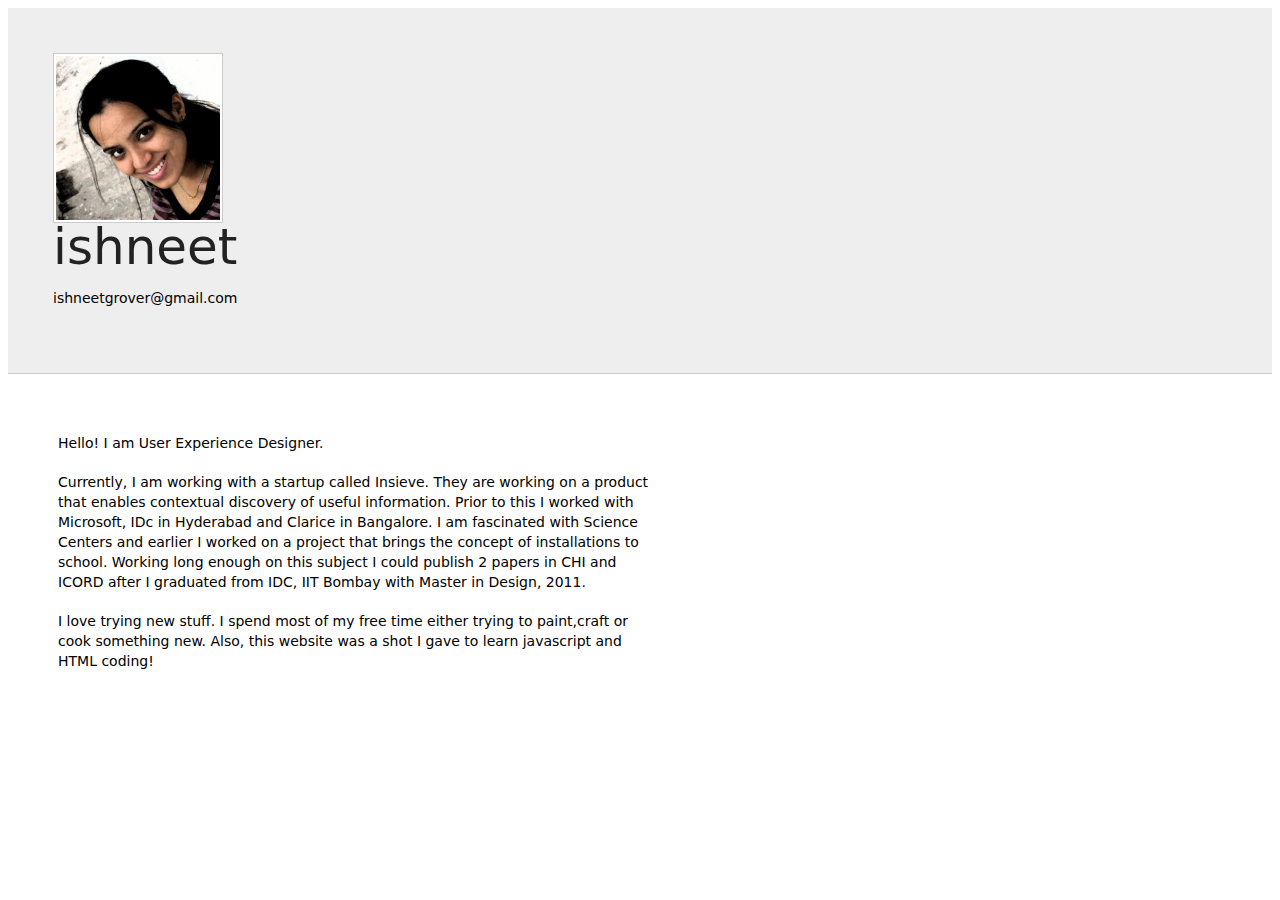
<file: index.html>
<!doctype html>
<html>
  <head>
    <meta charset="utf-8">
    <meta http-equiv="X-UA-Compatible" content="chrome=1">
    <meta name="viewport" content="width=device-width, initial-scale=1.0">
    <!--<link rel="stylesheet" href="stylesheets/styles.css">-->
    <link rel="stylesheet" href="stylesheets/pygment_trac.css">
    <link rel="stylesheet" href="http://flip.hr/css/bootstrap.min.css">
    <link rel="stylesheet" href="style/home-page-style.css">
    <meta name="viewport" content="width=device-width, initial-scale=1, user-scalable=no">

    <title>ishneet</title>
    
    <!--[if lt IE 9]>
    <script src="//html5shiv.googlecode.com/svn/trunk/html5.js"></script>
    <![endif]-->

    </head>


  <body>
    <div class="hero-unit">
      <div class="span2">
        <img class="img-polaroid" src="/images/profile.jpg">
      </div>
      <div class="span7">
        <text2>ishneet</text2>

      </div>
      <div class="span2">
        <p-hero>ishneetgrover@gmail.com</p-hero>
      </div>
    </div>

    <div class="fill">
    </div>

    <div class="container-fluid">
      <div class="row-fluid">

            <div class="span2">
              <div class="left-pane">
                <br>
              </div>
            </div>
            <div class="span7">
              <div class="body-text">
                <p>Hello! I am User Experience Designer.</p><br>
                <p>Currently, I am working with a startup called Insieve. They are working on a product that enables contextual discovery of useful information. Prior to this I worked with Microsoft, IDc in Hyderabad and Clarice in Bangalore.
                I am fascinated with Science Centers and earlier I worked on a project that brings the concept of installations to school. Working long enough on this subject I could publish 2 papers in CHI and ICORD after I graduated from IDC, IIT Bombay with Master in Design, 2011.</p>
                <br>
                <p> I love trying new stuff. I spend most of my free time either trying to paint,craft or cook something new. Also, this website was a shot I gave to learn javascript and HTML coding!</p>
                
              </div>
              

            </div>
            <div class="span2">

            </div>
          

      </div>
    </div>


  </body>
</html>
</file>
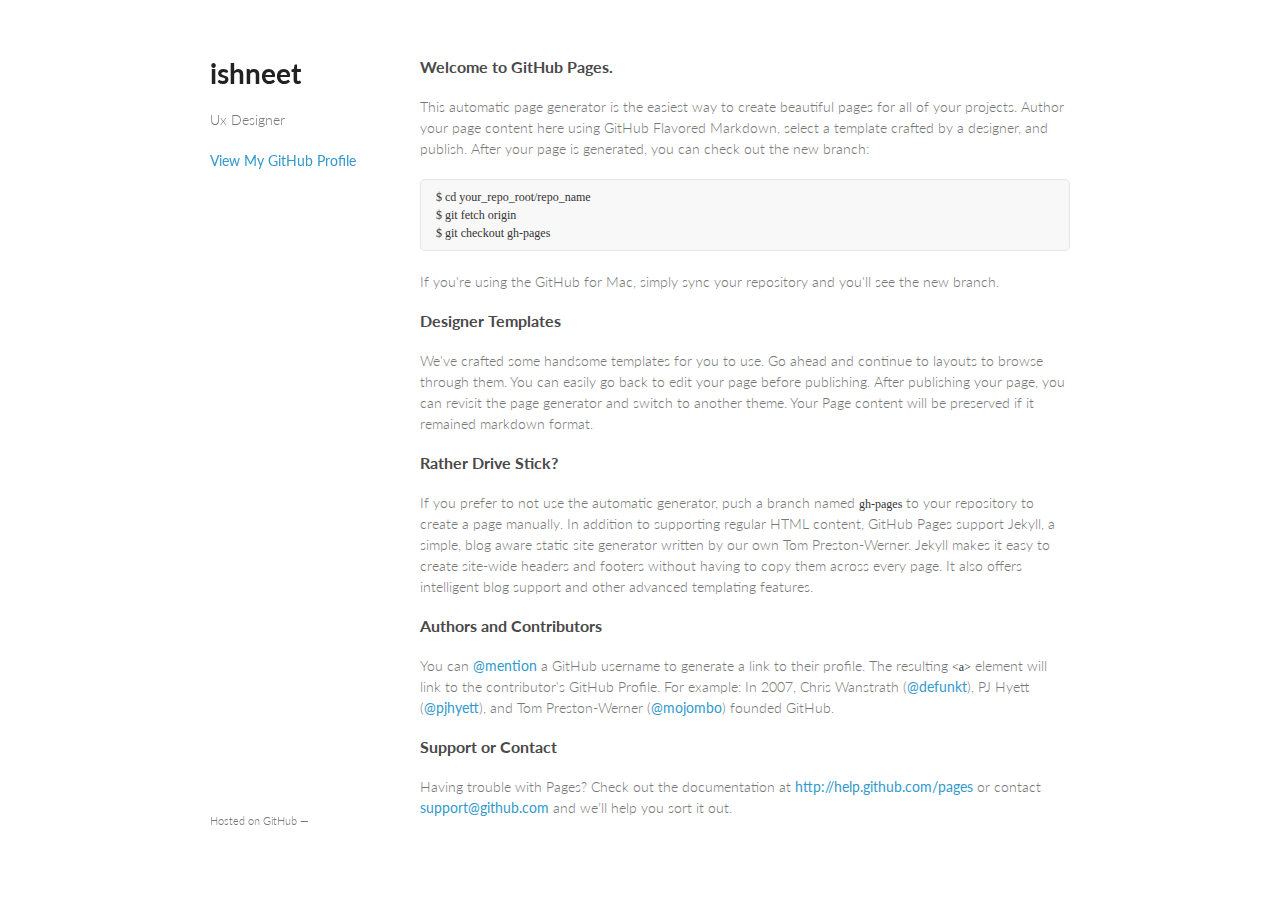
<file: index copy.html>
<!doctype html>
<html>
  <head>
    <meta charset="utf-8">
    <meta http-equiv="X-UA-Compatible" content="chrome=1">
    <title>ishneet</title>

    <link rel="stylesheet" href="stylesheets/styles.css">
    <link rel="stylesheet" href="stylesheets/pygment_trac.css">
    <meta name="viewport" content="width=device-width, initial-scale=1, user-scalable=no">
    <!--[if lt IE 9]>
    <script src="//html5shiv.googlecode.com/svn/trunk/html5.js"></script>
    <![endif]-->
  </head>
  <body>
    <div class="wrapper">
      <header>
        <h1>ishneet</h1>
        <p>Ux Designer</p>


        <p class="view"><a href="https://github.com/ishneet">View My GitHub Profile</a></p>

      </header>
      <section>
        <h3>
<a name="welcome-to-github-pages" class="anchor" href="#welcome-to-github-pages"><span class="octicon octicon-link"></span></a>Welcome to GitHub Pages.</h3>

<p>This automatic page generator is the easiest way to create beautiful pages for all of your projects. Author your page content here using GitHub Flavored Markdown, select a template crafted by a designer, and publish. After your page is generated, you can check out the new branch:</p>

<pre><code>$ cd your_repo_root/repo_name
$ git fetch origin
$ git checkout gh-pages
</code></pre>

<p>If you're using the GitHub for Mac, simply sync your repository and you'll see the new branch.</p>

<h3>
<a name="designer-templates" class="anchor" href="#designer-templates"><span class="octicon octicon-link"></span></a>Designer Templates</h3>

<p>We've crafted some handsome templates for you to use. Go ahead and continue to layouts to browse through them. You can easily go back to edit your page before publishing. After publishing your page, you can revisit the page generator and switch to another theme. Your Page content will be preserved if it remained markdown format.</p>

<h3>
<a name="rather-drive-stick" class="anchor" href="#rather-drive-stick"><span class="octicon octicon-link"></span></a>Rather Drive Stick?</h3>

<p>If you prefer to not use the automatic generator, push a branch named <code>gh-pages</code> to your repository to create a page manually. In addition to supporting regular HTML content, GitHub Pages support Jekyll, a simple, blog aware static site generator written by our own Tom Preston-Werner. Jekyll makes it easy to create site-wide headers and footers without having to copy them across every page. It also offers intelligent blog support and other advanced templating features.</p>

<h3>
<a name="authors-and-contributors" class="anchor" href="#authors-and-contributors"><span class="octicon octicon-link"></span></a>Authors and Contributors</h3>

<p>You can <a href="https://github.com/blog/821" class="user-mention">@mention</a> a GitHub username to generate a link to their profile. The resulting <code>&lt;a&gt;</code> element will link to the contributor's GitHub Profile. For example: In 2007, Chris Wanstrath (<a href="https://github.com/defunkt" class="user-mention">@defunkt</a>), PJ Hyett (<a href="https://github.com/pjhyett" class="user-mention">@pjhyett</a>), and Tom Preston-Werner (<a href="https://github.com/mojombo" class="user-mention">@mojombo</a>) founded GitHub.</p>

<h3>
<a name="support-or-contact" class="anchor" href="#support-or-contact"><span class="octicon octicon-link"></span></a>Support or Contact</h3>

<p>Having trouble with Pages? Check out the documentation at <a href="http://help.github.com/pages">http://help.github.com/pages</a> or contact <a href="mailto:support@github.com">support@github.com</a> and we’ll help you sort it out.</p>
      </section>
      <footer>
        <p><small>Hosted on GitHub &mdash;</small></p>
      </footer>
    </div>
    <script src="javascripts/scale.fix.js"></script>
    
  </body>
</html>
</file>
<file: stylesheets/styles.css>
@import url(https://fonts.googleapis.com/css?family=Lato:300italic,700italic,300,700);

body {
  padding:50px;
  font:14px/1.5 Lato, "Helvetica Neue", Helvetica, Arial, sans-serif;
  color:#777;
  font-weight:300;
}

h1, h2, h3, h4, h5, h6 {
  color:#222;
  margin:0 0 20px;
}

p, ul, ol, table, pre, dl {
  margin:0 0 20px;
}

h1, h2, h3 {
  line-height:1.1;
}

h1 {
  font-size:28px;
}

h2 {
  color:#393939;
}

h3, h4, h5, h6 {
  color:#494949;
}

a {
  color:#39c;
  font-weight:400;
  text-decoration:none;
}

a small {
  font-size:11px;
  color:#777;
  margin-top:-0.6em;
  display:block;
}

.wrapper {
  width:860px;
  margin:0 auto;
}

blockquote {
  border-left:1px solid #e5e5e5;
  margin:0;
  padding:0 0 0 20px;
  font-style:italic;
}

code, pre {
  font-family:Monaco, Bitstream Vera Sans Mono, Lucida Console, Terminal;
  color:#333;
  font-size:12px;
}

pre {
  padding:8px 15px;
  background: #f8f8f8;  
  border-radius:5px;
  border:1px solid #e5e5e5;
  overflow-x: auto;
}

table {
  width:100%;
  border-collapse:collapse;
}

th, td {
  text-align:left;
  padding:5px 10px;
  border-bottom:1px solid #e5e5e5;
}

dt {
  color:#444;
  font-weight:700;
}

th {
  color:#444;
}

img {
  max-width:100%;
}

header {
  width:180px;
  float:left;
  position:fixed;
}

header ul {
  list-style:none;
  height:40px;
  
  padding:0;
  
  background: #eee;
  background: -moz-linear-gradient(top, #f8f8f8 0%, #dddddd 100%);
  background: -webkit-gradient(linear, left top, left bottom, color-stop(0%,#f8f8f8), color-stop(100%,#dddddd));
  background: -webkit-linear-gradient(top, #f8f8f8 0%,#dddddd 100%);
  background: -o-linear-gradient(top, #f8f8f8 0%,#dddddd 100%);
  background: -ms-linear-gradient(top, #f8f8f8 0%,#dddddd 100%);
  background: linear-gradient(top, #f8f8f8 0%,#dddddd 100%);
  
  border-radius:5px;
  border:1px solid #d2d2d2;
  box-shadow:inset #fff 0 1px 0, inset rgba(0,0,0,0.03) 0 -1px 0;
  width:270px;
}

header li {
  width:89px;
  float:left;
  border-right:1px solid #d2d2d2;
  height:40px;
}

header ul a {
  line-height:1;
  font-size:11px;
  color:#999;
  display:block;
  text-align:center;
  padding-top:6px;
  height:40px;
}

strong {
  color:#222;
  font-weight:700;
}

header ul li + li {
  width:88px;
  border-left:1px solid #fff;
}

header ul li + li + li {
  border-right:none;
  width:89px;
}

header ul a strong {
  font-size:14px;
  display:block;
  color:#222;
}

section {
  width:650px;
  float:right;
  padding-bottom:50px;
}

small {
  font-size:11px;
}

hr {
  border:0;
  background:#e5e5e5;
  height:1px;
  margin:0 0 20px;
}

footer {
  width:180px;
  float:left;
  position:fixed;
  bottom:50px;
}

@media print, screen and (max-width: 960px) {
  
  div.wrapper {
    width:auto;
    margin:0;
  }
  
  header, section, footer {
    float:none;
    position:static;
    width:auto;
  }
  
  header {
    padding-right:320px;
  }
  
  section {
    border:1px solid #e5e5e5;
    border-width:1px 0;
    padding:20px 0;
    margin:0 0 20px;
  }
  
  header a small {
    display:inline;
  }
  
  header ul {
    position:absolute;
    right:50px;
    top:52px;
  }
}

@media print, screen and (max-width: 720px) {
  body {
    word-wrap:break-word;
  }
  
  header {
    padding:0;
  }
  
  header ul, header p.view {
    position:static;
  }
  
  pre, code {
    word-wrap:normal;
  }
}

@media print, screen and (max-width: 480px) {
  body {
    padding:15px;
  }
  
  header ul {
    display:none;
  }
}

@media print {
  body {
    padding:0.4in;
    font-size:12pt;
    color:#444;
  }
}
</file>
<file: stylesheets/pygment_trac.css>
.highlight  { background: #ffffff; }
.highlight .c { color: #999988; font-style: italic } /* Comment */
.highlight .err { color: #a61717; background-color: #e3d2d2 } /* Error */
.highlight .k { font-weight: bold } /* Keyword */
.highlight .o { font-weight: bold } /* Operator */
.highlight .cm { color: #999988; font-style: italic } /* Comment.Multiline */
.highlight .cp { color: #999999; font-weight: bold } /* Comment.Preproc */
.highlight .c1 { color: #999988; font-style: italic } /* Comment.Single */
.highlight .cs { color: #999999; font-weight: bold; font-style: italic } /* Comment.Special */
.highlight .gd { color: #000000; background-color: #ffdddd } /* Generic.Deleted */
.highlight .gd .x { color: #000000; background-color: #ffaaaa } /* Generic.Deleted.Specific */
.highlight .ge { font-style: italic } /* Generic.Emph */
.highlight .gr { color: #aa0000 } /* Generic.Error */
.highlight .gh { color: #999999 } /* Generic.Heading */
.highlight .gi { color: #000000; background-color: #ddffdd } /* Generic.Inserted */
.highlight .gi .x { color: #000000; background-color: #aaffaa } /* Generic.Inserted.Specific */
.highlight .go { color: #888888 } /* Generic.Output */
.highlight .gp { color: #555555 } /* Generic.Prompt */
.highlight .gs { font-weight: bold } /* Generic.Strong */
.highlight .gu { color: #800080; font-weight: bold; } /* Generic.Subheading */
.highlight .gt { color: #aa0000 } /* Generic.Traceback */
.highlight .kc { font-weight: bold } /* Keyword.Constant */
.highlight .kd { font-weight: bold } /* Keyword.Declaration */
.highlight .kn { font-weight: bold } /* Keyword.Namespace */
.highlight .kp { font-weight: bold } /* Keyword.Pseudo */
.highlight .kr { font-weight: bold } /* Keyword.Reserved */
.highlight .kt { color: #445588; font-weight: bold } /* Keyword.Type */
.highlight .m { color: #009999 } /* Literal.Number */
.highlight .s { color: #d14 } /* Literal.String */
.highlight .na { color: #008080 } /* Name.Attribute */
.highlight .nb { color: #0086B3 } /* Name.Builtin */
.highlight .nc { color: #445588; font-weight: bold } /* Name.Class */
.highlight .no { color: #008080 } /* Name.Constant */
.highlight .ni { color: #800080 } /* Name.Entity */
.highlight .ne { color: #990000; font-weight: bold } /* Name.Exception */
.highlight .nf { color: #990000; font-weight: bold } /* Name.Function */
.highlight .nn { color: #555555 } /* Name.Namespace */
.highlight .nt { color: #000080 } /* Name.Tag */
.highlight .nv { color: #008080 } /* Name.Variable */
.highlight .ow { font-weight: bold } /* Operator.Word */
.highlight .w { color: #bbbbbb } /* Text.Whitespace */
.highlight .mf { color: #009999 } /* Literal.Number.Float */
.highlight .mh { color: #009999 } /* Literal.Number.Hex */
.highlight .mi { color: #009999 } /* Literal.Number.Integer */
.highlight .mo { color: #009999 } /* Literal.Number.Oct */
.highlight .sb { color: #d14 } /* Literal.String.Backtick */
.highlight .sc { color: #d14 } /* Literal.String.Char */
.highlight .sd { color: #d14 } /* Literal.String.Doc */
.highlight .s2 { color: #d14 } /* Literal.String.Double */
.highlight .se { color: #d14 } /* Literal.String.Escape */
.highlight .sh { color: #d14 } /* Literal.String.Heredoc */
.highlight .si { color: #d14 } /* Literal.String.Interpol */
.highlight .sx { color: #d14 } /* Literal.String.Other */
.highlight .sr { color: #009926 } /* Literal.String.Regex */
.highlight .s1 { color: #d14 } /* Literal.String.Single */
.highlight .ss { color: #990073 } /* Literal.String.Symbol */
.highlight .bp { color: #999999 } /* Name.Builtin.Pseudo */
.highlight .vc { color: #008080 } /* Name.Variable.Class */
.highlight .vg { color: #008080 } /* Name.Variable.Global */
.highlight .vi { color: #008080 } /* Name.Variable.Instance */
.highlight .il { color: #009999 } /* Literal.Number.Integer.Long */

.type-csharp .highlight .k { color: #0000FF }
.type-csharp .highlight .kt { color: #0000FF }
.type-csharp .highlight .nf { color: #000000; font-weight: normal }
.type-csharp .highlight .nc { color: #2B91AF }
.type-csharp .highlight .nn { color: #000000 }
.type-csharp .highlight .s { color: #A31515 }
.type-csharp .highlight .sc { color: #A31515 }
</file>
<file: style/home-page-style.css>
* {
  -moz-box-sizing: border-box;
  box-sizing: border-box;
}

body{
  background-color:black;
  font-family: "Segoe UI", Frutiger, "Frutiger Linotype", "Dejavu Sans", "Helvetica Neue", Arial, sans-serif;
  background:no-repeat;
  background-position: center;
  background-origin: 0 0 0;
}

text2{
  font-size: 50px;
  font-weight: 100;
  color:#222;
  line-height: 40px;
}

.hero-unit{
  background-color: #eee;
  padding: 45px;
  margin-bottom: 0px;
  float: top;
}
.container-fluid{
  padding-top: 140px;
}

.row-fluid{
  margin-left: 60px;
}

.top-bar{
  background: black;  
}

p{
  font-size: 14px;
  margin: 0px;
  line-height: 20px;
}

p-hero{
  font-size: 14px;
  margin: 0px;
  line-height: 60px;
}

.left-pane{
  padding-left: 0px;
}

.fill{
  padding-top: 1px;
  background-color: rgba(0,0,0,0.2);
}

.img-polaroid{
  width: 170px;
  padding: 2px;
  background: white;
  border: 1px solid rgba(0,0,0,0.2);
  box-shadow: none;
}

.body-text{
  width: 600px;
  margin-top: -100px;
  margin-left: -10px;
}
</file>
